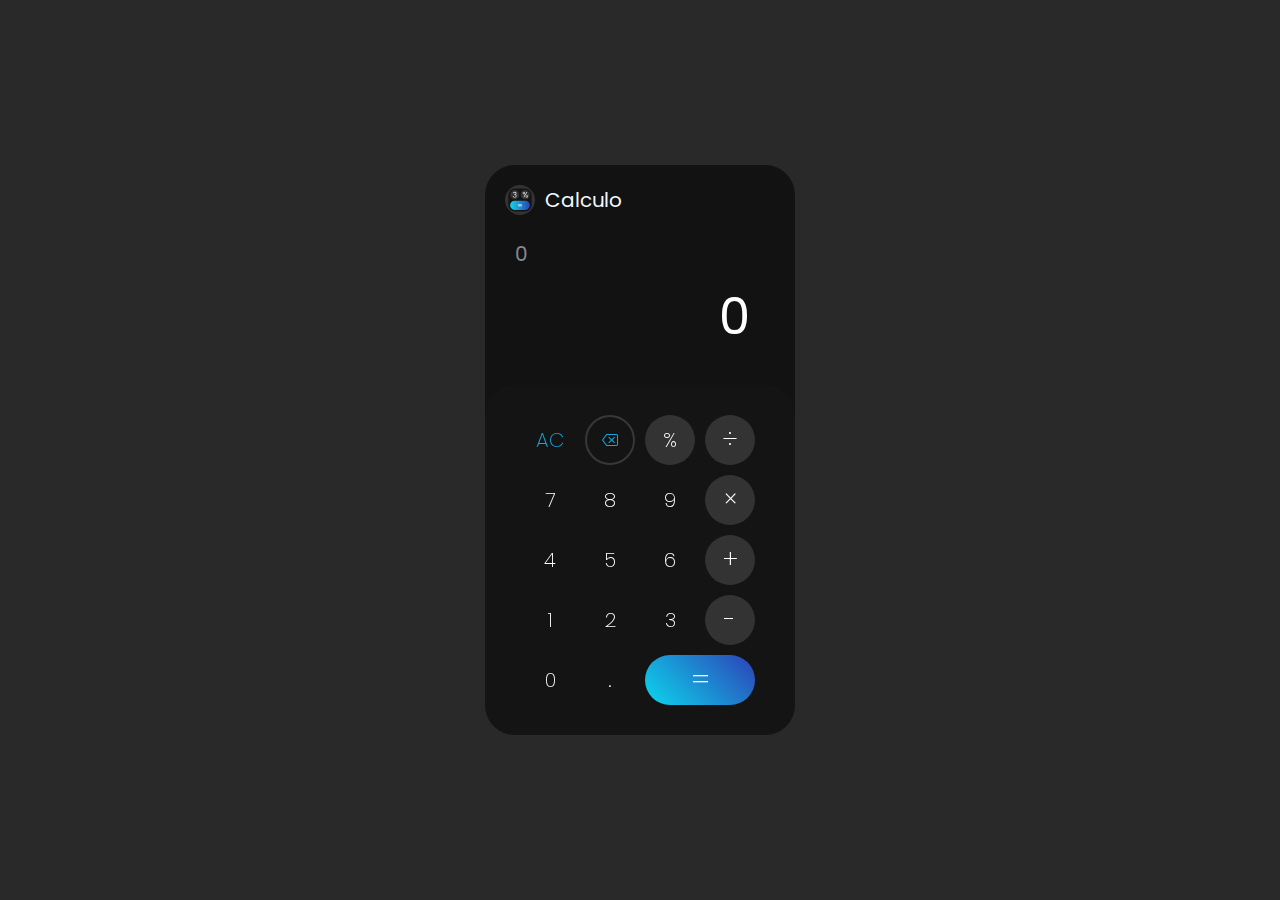
<file: calculator/calculo.html>
<!DOCTYPE html>
<html lang="en">
	<head>
		<meta charset="UTF-8" />
		<meta name="viewport" content="width=device-width, initial-scale=1.0" />
		<link rel="stylesheet" href="./static/sass/styles.css" />
		<link
			rel="stylesheet"
			href="https://fonts.googleapis.com/css2?family=Material+Symbols+Outlined:opsz,wght,FILL,GRAD@20..48,100..700,0..1,-50..200"
		/>
		<link
			rel="shortcut icon"
			href="./static/imgs/Calculo.svg"
			type="image/x-icon"
		/>
		<title>Calculo</title>
	</head>
	<body>
		<div class="container">
			<div class="logo">
				<img src="./static/imgs/Calculo.svg" alt="" />
				<span>Calculo</span>
			</div>
			<div class="res_container">
				<input id="pro_steps" type="text" value="0" readonly />
				<input type="number" id="pro_res" readonly value="0" />
			</div>
			<div class="btns">
				<button value="AC" class="ac_btn"><span>AC</span></button>
				<button value="BS" class="bs">
					<span class="material-symbols-outlined"> backspace </span>
				</button>
				<button class="btn_symb mod" value="%" sym=" % ">
					<span>%</span>
				</button>
				<button class="btn_symb" value="/" sym=" ÷ "><span>÷</span></button>
				<button value="7" sym="7"><span>7</span></button>
				<button value="8" sym="8"><span>8</span></button>
				<button value="9" sym="9"><span>9</span></button>
				<button class="btn_symb" value="*" sym=" × "><span>×</span></button>
				<button value="4" sym="4"><span>4</span></button>
				<button value="5" sym="5"><span>5</span></button>
				<button value="6" sym="6"><span>6</span></button>
				<button class="btn_symb" value="+" sym=" + "><span>+</span></button>
				<button value="1" sym="1"><span>1</span></button>
				<button value="2" sym="2"><span>2</span></button>
				<button value="3" sym="3"><span>3</span></button>
				<button class="btn_symb" value="-" sym=" - "><span>-</span></button>
				<button value="0" sym="0"><span>0</span></button>
				<button value="." sym="."><span>.</span></button>
				<button value="=" class="eq_btn"><span>=</span></button>
			</div>
		</div>

		<script src="./static/js/script.js"></script>
	</body>
</html>
</file>
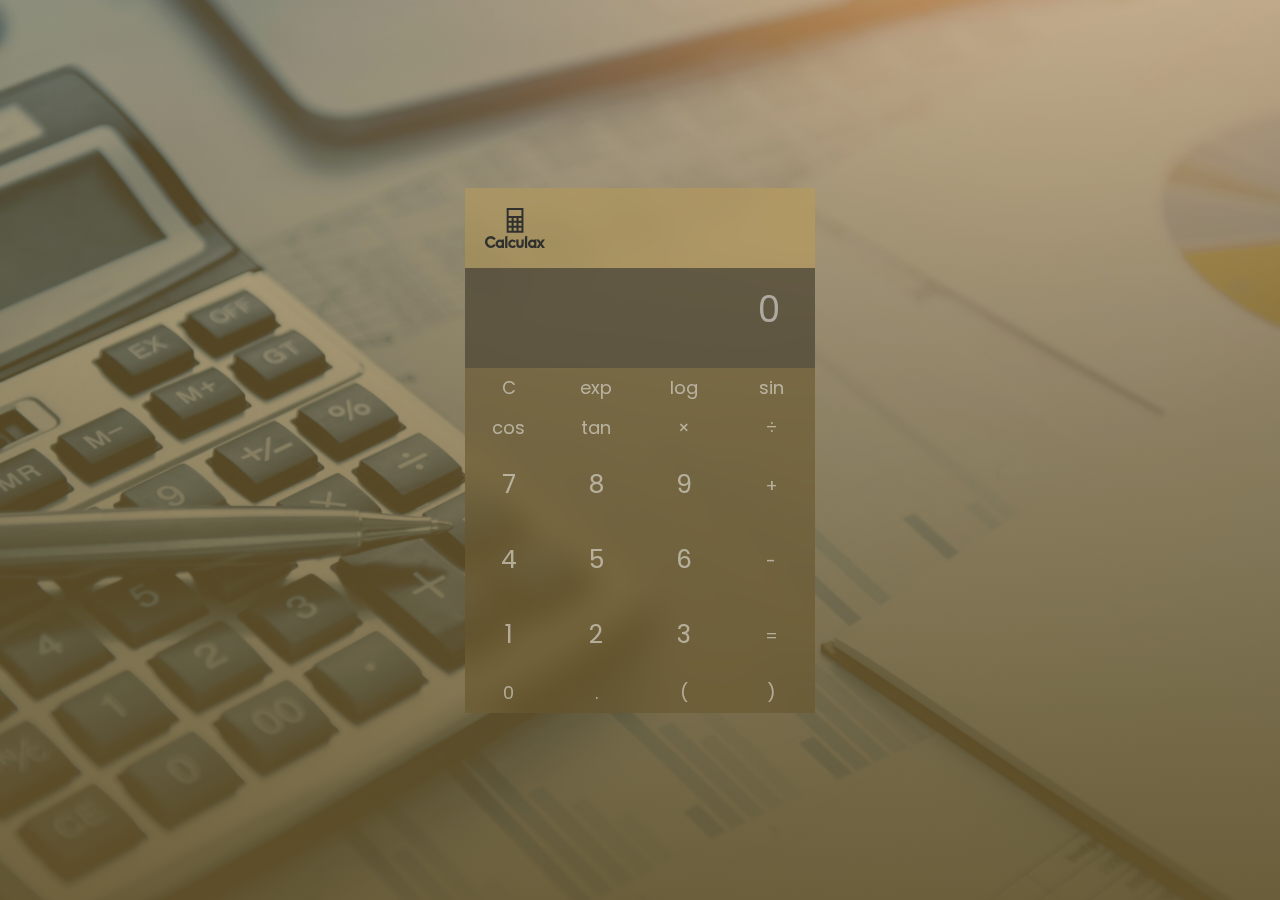
<file: calculax_simple_calculator/calculax_simple_calculator.html>
<!DOCTYPE html>
<html lang="en">

<head>
    <meta charset="UTF-8">
    <meta name="viewport" content="width=device-width, initial-scale=1.0">
    <link rel="stylesheet"
        href="https://fonts.googleapis.com/css2?family=Material+Symbols+Outlined:opsz,wght,FILL,GRAD@20..48,100..700,0..1,-50..200" />
    <link rel="stylesheet" href="./css/style.css">
    <link rel="shortcut icon" href="./imgs/fav-icon.svg" type="image/x-icon">
    <title>Calculax</title>
</head>

<body>
    <div class="container">
        <h1><img src="./imgs/main-logo.svg" width="60px" alt=""></h1>
        <div class="output-val">
            <p class="val">0</p>
        </div>
        <div class="buttons">
            <button class="clear" value="C">C</button>
            <button value="Math.exp(" display="exp(">exp</button>
            <button value="Math.log10(" display="log(">log</button>
            <button value="Math.sin((Math.PI/180)*" display="sin(">sin</button>
            <button value="Math.cos((Math.PI/180)*" display="cos(">cos</button>
            <button value="Math.tan((Math.PI/180)*" display="tan(">tan</button>
            <button value="*" display="&times;">&times;</button>
            <button value="/" display="&div;">&div;</button>
            <button class="r n" value="7" display="7">7</button>
            <button class="r n" value="8" display="8">8</button>
            <button class="r n" value="9" display="9">9</button>
            <button class="r" value="+" display="+">+</button>
            <button class="r n" value="4" display="4">4</button>
            <button class="r n" value="5" display="5">5</button>
            <button class="r n" value="6" display="6">6</button>
            <button class="r" class="r" value="-" display="-">-</button>
            <button class="r n" value="1" display="1">1</button>
            <button class="r n" value="2" display="2">2</button>
            <button class="r n" value="3" display="3">3</button>
            <button class="r" value="=" display="=">=</button>
            <button value="0" display="0">0</button>
            <button value="." display=".">.</button>
            <button value="(" display="(">(</button>
            <button value=")" display=")">)</button>

        </div>
    </div>
    <script type="text/javascript" src="./js/vanilla-tilt.js"></script>
    <script type="text/javascript">
        VanillaTilt.init(document.querySelector(".container"), {
            max: 15,
            speed: 400,
            glare: true,
            "max-glare": 0.2,
        });
    </script>
    <script src="./js/script.js"></script>
</body>

</html>
</file>
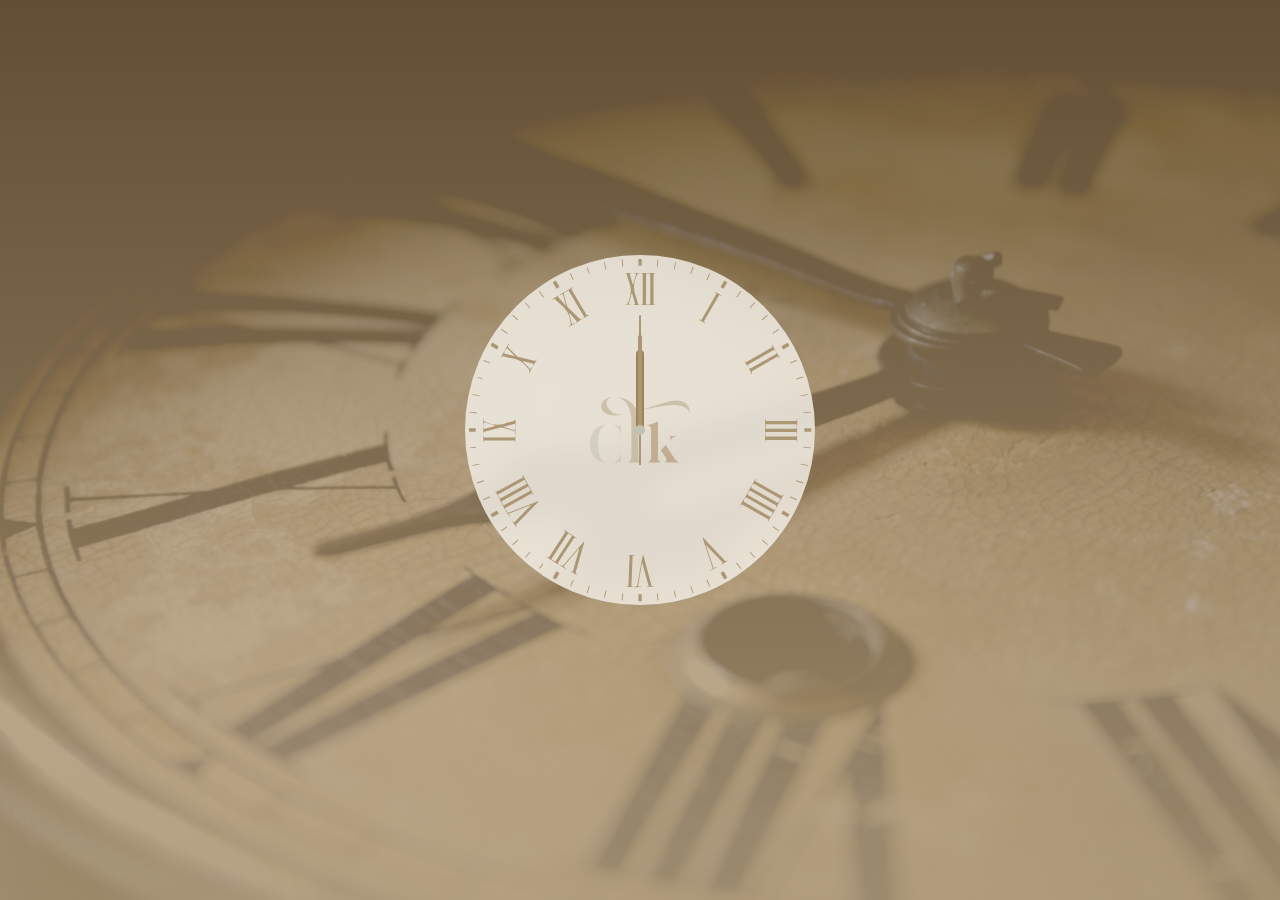
<file: clk_analog_clock/clk_analog_clock.html>
<!DOCTYPE html>
<html lang="en">

<head>
    <meta charset="UTF-8">
    <meta name="viewport" content="width=device-width, initial-scale=1.0">
    <link rel="stylesheet" href="./css/style.css">
    <link rel="shortcut icon" href="./imgs/fav-icon.svg" type="image/x-icon">
    <title>Clk</title>
</head>

<body>
    <div class="clock">
        <img src="./imgs/clock.svg" class="clk" alt="">
        <img src="./imgs/main-log.svg" class="m-log" alt="">
        <div class="hour">
            <div class="hr" id="hr"></div>
        </div>
        <div class="min">
            <div class="mn" id="mn"></div>
        </div>
        <div class="sec">
            <div class="sc" id="sc"></div>
        </div>
    </div>
    <div class="details">
        <p class="day"></p>
        <p class="time"></p>
    </div>

    <script src="./js/script.js"></script>
</body>

</html>
</file>
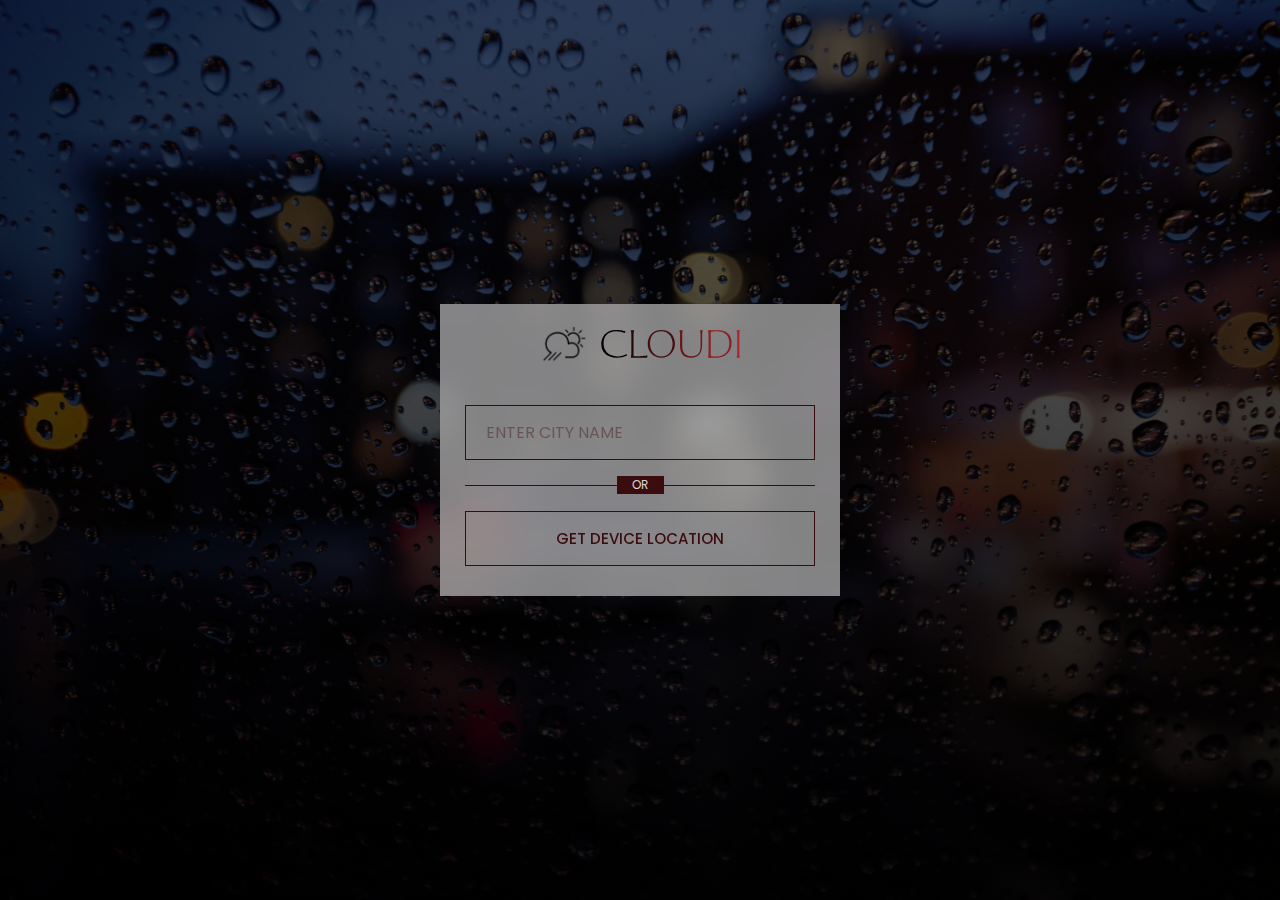
<file: cloudi_weather_review/cloudi_weather_review.html>
<!DOCTYPE html>
<html lang="en">

<head>
    <meta charset="UTF-8">
    <meta http-equiv="X-UA-Compatible" content="IE=edge">
    <meta name="viewport" content="width=device-width, initial-scale=1.0">
    <link href='https://unpkg.com/boxicons@2.1.4/css/boxicons.min.css' rel='stylesheet'>
    <link rel="stylesheet" href="./css/style.css">
    <link rel="stylesheet"
        href="https://fonts.googleapis.com/css2?family=Material+Symbols+Outlined:opsz,wght,FILL,GRAD@20..48,100..700,0..1,-50..200" />
    <link rel="shortcut icon" href="./imgs/fav-icon.svg" type="image/x-icon">
    <title>Cloudi</title>
</head>

<body>
    <div class="wrapper">
        <header><span class="bck material-symbols-outlined">arrow_back_ios</span><img src="./imgs/main-logo.svg"
                width="200px" alt=""></header>
        <section class="input-part">
            <p class="info-txt">Please enter a valid city name</p>
            <input type="text" placeholder="Enter city name" spellcheck="false" required>
            <div class="separator"></div>
            <button>Get Device Location</button>
        </section>
        <section class="weather-part">
            <p class="today"><span>Today</span>
                <span class="day-date"></span>
                <span class="day-time"></span>
            </p>
            <span class="material-symbols-outlined weather-icn">rainy</span>
            <div class="temp">
                <span class="numb">_</span>
                <span class="deg">°</span>C
            </div>
            <div class="weather">Brocken Clouds</div>
            <div class="location">
                <i class="bx bx-map"></i>
                <span>_ _</span>
            </div>
            <div class="bottom-details">
                <div class="column feels">
                    <span class="material-symbols-outlined icn">
                        device_thermostat
                    </span>
                    <div class="details">
                        <div class="temp">
                            <span class="numb-2">_</span>
                            <span class="deg">°</span>C
                        </div>
                        <p>Feels Like</p>
                    </div>
                </div>
                <div class="column humidity">
                    <span class="material-symbols-outlined icn">humidity_percentage</span>
                    <div class="details">
                        <span>_</span>
                        <p>Humidity</p>
                    </div>
                </div>
            </div>
        </section>
    </div>

    <script src="https://moment.github.io/luxon/global/luxon.min.js"></script>
    <script src="./js/script.js"></script>
</body>

</html>
</file>
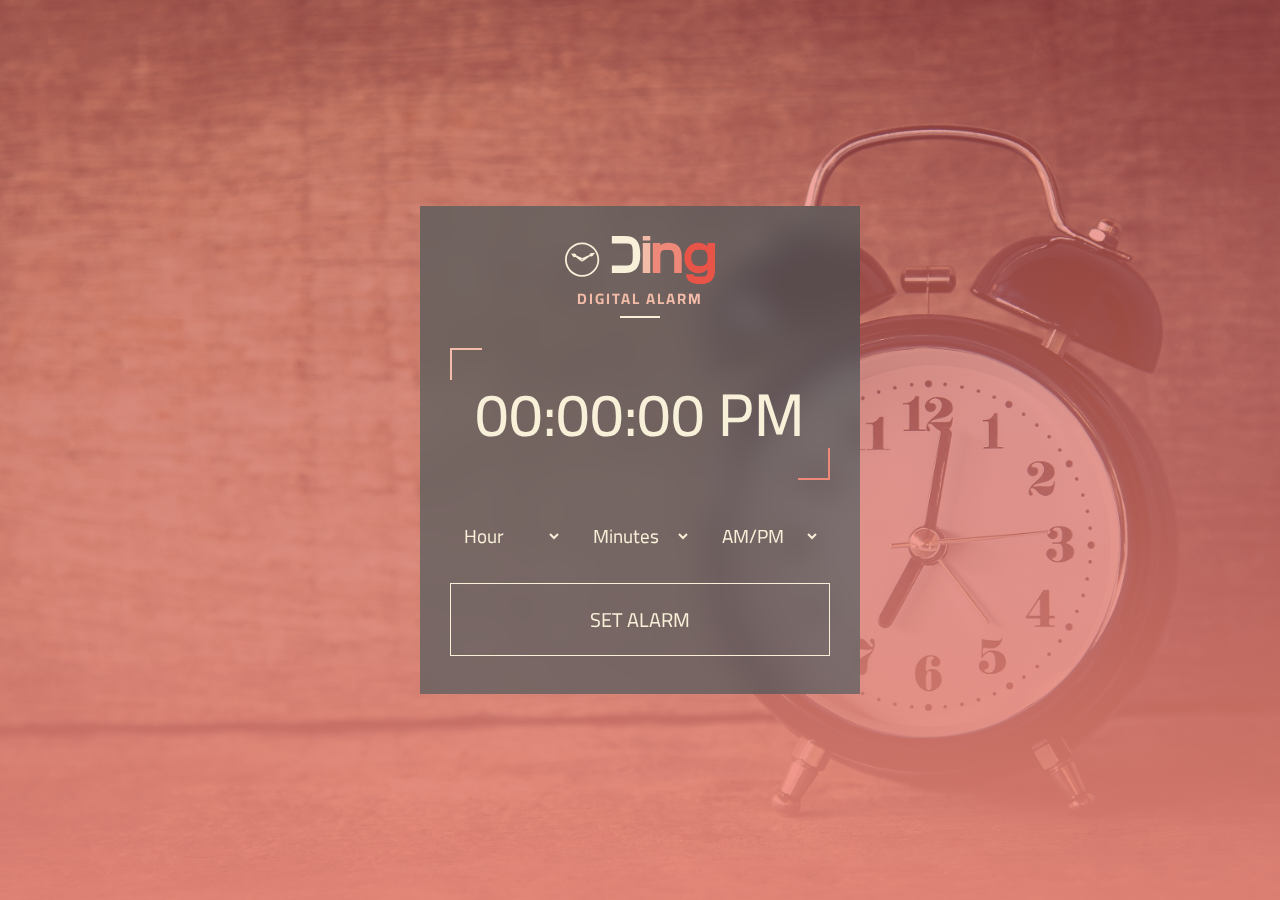
<file: ding_alarm_clock/ding_alarm_clock.html>
<!DOCTYPE html>
<html lang="en">

<head>
    <meta charset="UTF-8">
    <meta http-equiv="X-UA-Compatible" content="IE=edge">
    <meta name="viewport" content="width=device-width, initial-scale=1.0">
    <link rel="stylesheet" href="./css/style.css">
    <link rel="shortcut icon" href="./imgs/fav-icon.svg" type="image/x-icon">
    <link rel="stylesheet"
        href="https://fonts.googleapis.com/css2?family=Material+Symbols+Outlined:opsz,wght,FILL,GRAD@20..48,100..700,0..1,-50..200" />
    <title>Ding</title>
</head>

<body>
    <div class="wrapper">
        <h2>
            <img src="./imgs/main-logo.svg" alt="">
            <p>Digital Alarm</p>
        </h2>
        <h1>00:00:00 PM</h1>
        <div class="content">
            <div class="column">
                <select>
                    <option value="Hour" selected disabled>Hour</option>
                </select>
            </div>
            <div class="column">
                <select>
                    <option value="Minutes" selected disabled>Minutes</option>
                </select>
            </div>
            <div class="column">
                <select>
                    <option value="AM/PM" selected disabled>AM/PM</option>
                </select>
            </div>
        </div>
        <button>Set Alarm</button>
    </div>

    <div class="ring">
        <div class="ring-cont">
            <span class="material-symbols-outlined">alarm_on</span>
            <span>alarm is activated!</span>
            <span class="material-symbols-outlined">close</span>
        </div>
    </div>
    <script src="./js/script.js"></script>
</body>

</html>
</file>
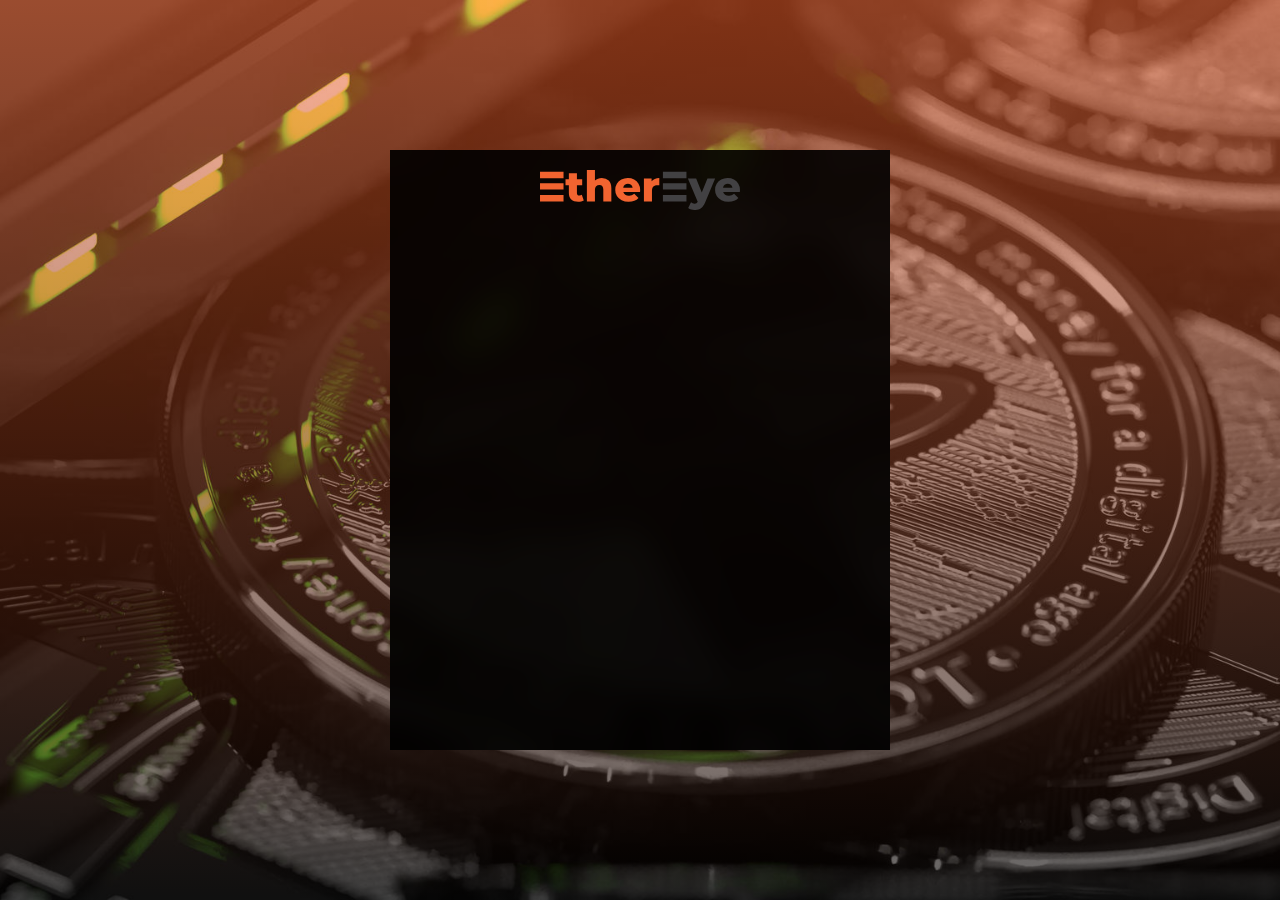
<file: ethereye_cryptocurrencies_price_tracker/ethereye.html>
<!DOCTYPE html>
<html lang="en">

<head>
    <meta charset="UTF-8">
    <meta name="viewport" content="width=device-width, initial-scale=1.0">
    <link rel="shortcut icon" href="./imgs/fave-icon.svg" type="image/x-icon">
    <link rel="stylesheet" href="./sass/style.css">
    <link rel="stylesheet"
        href="https://fonts.googleapis.com/css2?family=Material+Symbols+Outlined:opsz,wght,FILL,GRAD@20..48,100..700,0..1,-50..200" />
    <title>EtherEye</title>
</head>

<body>
    <div class="cont-container">
        <img class="main-logo" src="./imgs/main-logo.svg" alt="">

        <div class="container">
        </div>
    </div>
    <div class="cal-container">
        <span class="material-symbols-outlined cls-btn">
            close
        </span>
        <div class="calc-card">
            <div class="header">
            </div>
            <div class="card-body">
                <div class="curr-amount">
                    <span>BTC</span>
                    <input type="number" id="curr_amount" class="no-spin-buttons">
                </div>
                <div class="curr-price">
                    <span>USD</span>
                    <input type="number" id="curr_price" class="no-spin-buttons">
                </div>
            </div>
        </div>
    </div>
    <script src='./js/script.js'></script>
</body>

</html>
</file>
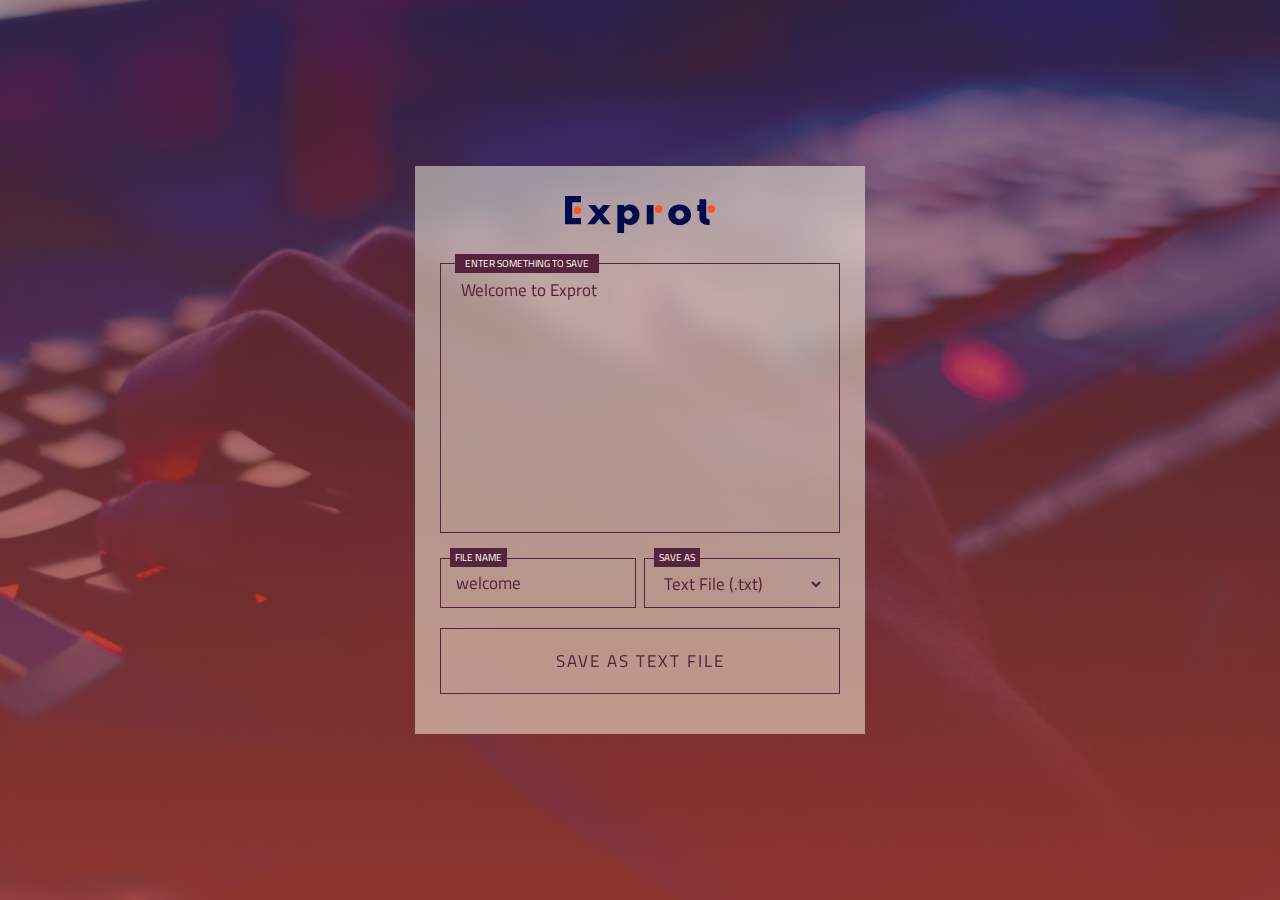
<file: exprot_save_text_as_file/exprot_save_text_as_file.html>
<!DOCTYPE html>
<html lang="en">

<head>
    <meta charset="UTF-8">
    <meta http-equiv="X-UA-Compatible" content="IE=edge">
    <meta name="viewport" content="width=device-width, initial-scale=1.0">
    <link rel="stylesheet" href="./css/style.css">
    <link rel="shortcut icon" href="./imgs/fav-icon.svg" type="image/x-icon">
    <title>Exprot</title>
</head>

<body>
    <div class="wrapper">
        <h1><img src="./imgs/main-logo.svg" style="width: 150px;" alt=""></h1>
        <label class="textarealabel">Enter something to save</label>
        <textarea required></textarea>
        <div class="file-options">
            <div class="option file-name">
                <label>File name</label>
                <input type="text">
            </div>
            <div class="option save-as">
                <label>Save as</label>
                <div class="select-menu">
                    <select>
                        <option value="text/plain">Text File (.txt)</option>
                        <option value="text/javascript">JS File (.js)</option>
                        <option value="text/html">HTML File (.html)</option>
                        <option value="application/msword">Doc File (.doc)</option>
                        <option value="application/vnd.ms-powerpoint">PPT File (.ppt)</option>
                    </select>
                </div>
            </div>
        </div>
        <button class="save-btn">Save As Text File</button>
    </div>

    <script src="./js/script.js"></script>
</body>

</html>
</file>
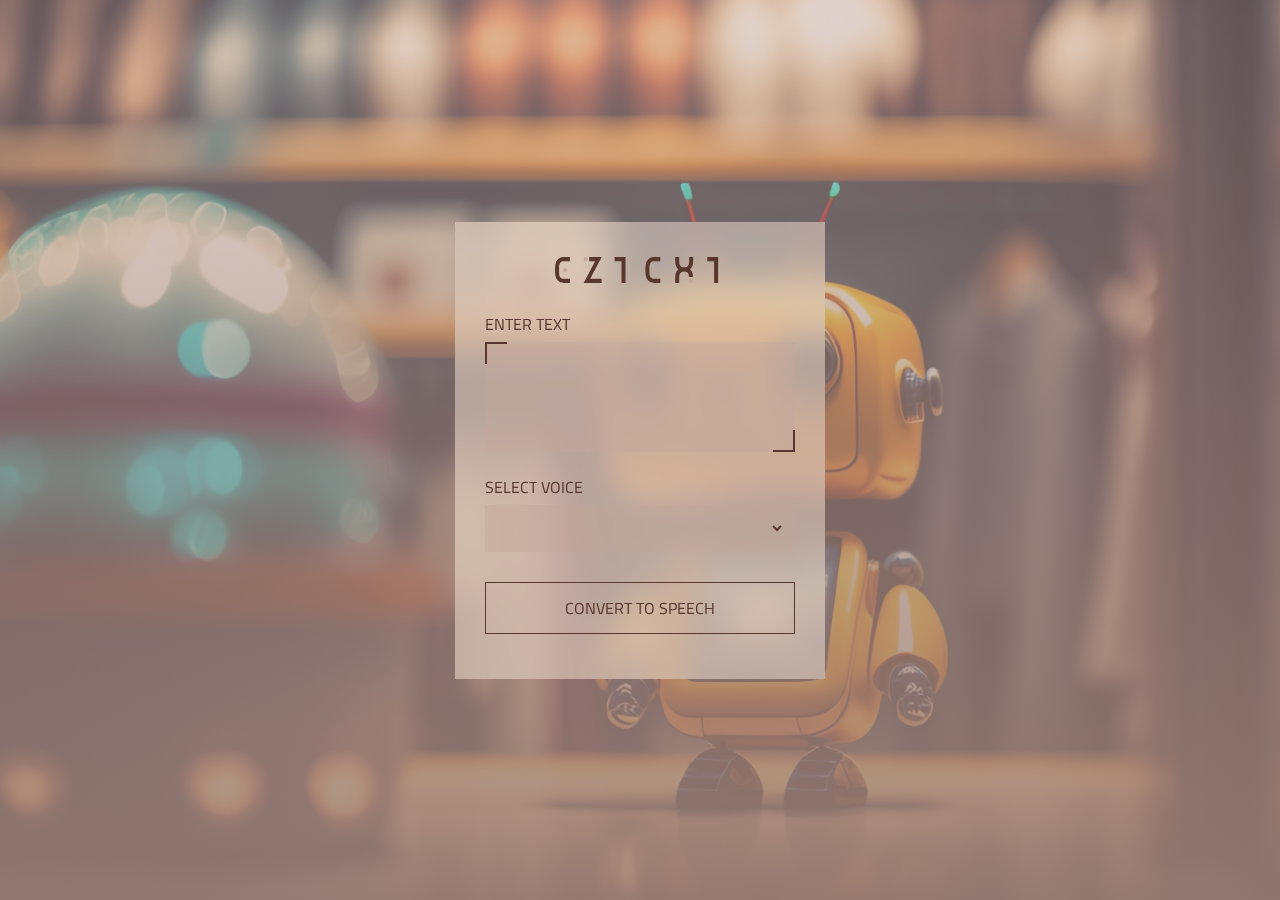
<file: eztext_text_to_speech/eztext_text_to_speech.html>
<!DOCTYPE html>
<html lang="en">

<head>
    <meta charset="UTF-8">
    <meta http-equiv="X-UA-Compatible" content="IE=edge">
    <meta name="viewport" content="width=device-width, initial-scale=1.0">
    <link rel="stylesheet" href="./css/style.css">
    <link rel="shortcut icon" href="./imgs/fav-icon.svg" type="image/x-icon">
    <title>Eztext</title>
</head>

<body>
    <div class="wrapper">
        <header><img src="./imgs/main-logo.svg" style="width:170px;" alt=""></header>
        <form action="#">
            <div class="row field">
                <label>Enter Text</label>
                <textarea required></textarea>
            </div>
            <div class="row">
                <label>Select Voice</label>
                <div class="outers">
                    <select>

                    </select>
                </div>
            </div>
            <button>Convert To Speech</button>
        </form>
    </div>


    <script src="./js/script.js"></script>
</body>

</html>
</file>
<file: calculator/static/sass/styles.css>
@import url("https://fonts.googleapis.com/css2?family=Poppins:ital,wght@0,100;0,200;0,300;0,400;0,500;0,600;0,700;0,800;0,900;1,100;1,200;1,300;1,400;1,500;1,600;1,700;1,800;1,900&display=swap");
* {
  padding: 0;
  margin: 0;
  box-sizing: border-box;
  font-family: "Poppins", sans-serif;
}

body {
  display: flex;
  justify-content: center;
  align-items: center;
  height: 100vh;
  width: 100%;
  background: #292929;
  color: aliceblue;
}
body .container {
  position: relative;
  background: #121212;
  width: 310px;
  border-radius: 30px;
  -webkit-backdrop-filter: blur(15px);
          backdrop-filter: blur(15px);
  display: flex;
  flex-direction: column;
  gap: 20px;
}
body .container .logo {
  position: absolute;
  display: flex;
  align-items: center;
  gap: 10px;
  left: 20px;
  top: 20px;
  border-radius: 20px;
  padding-right: 40px;
  cursor: context-menu;
}
body .container .logo img {
  width: 30px;
}
body .container .logo span {
  font-size: 20px;
}
body .container .btns,
body .container .res_container {
  display: flex;
  flex-direction: column;
}
body .container .res_container {
  height: 200px;
  align-items: flex-end;
  justify-content: flex-end;
  gap: 10px;
  padding: 30px;
  padding-bottom: 10px;
}
body .container .res_container input {
  background: none;
  border: none;
  outline: none;
  color: rgba(255, 255, 255, 0.5);
  width: 100%;
  font-size: 20px;
}
body .container .res_container input#pro_res {
  color: #fff;
  text-align: end;
  font-size: 50px;
}
body .container .btns {
  flex-direction: row;
  flex-wrap: wrap;
  gap: 10px;
  justify-content: center;
  align-items: center;
  padding: 30px 20px;
  border-radius: 30px;
  background: rgba(41, 41, 41, 0.1);
}
body .container .btns button {
  width: 50px;
  height: 50px;
  border-radius: 30px;
  cursor: pointer;
  background: none;
  color: #fff;
  border: none;
  outline: none;
  display: flex;
  justify-content: center;
  align-items: center;
  font-size: 20px;
  font-weight: 200;
  transition: 0.5s ease-in-out all;
}
body .container .btns button.btn_symb {
  color: #fff;
  background: #333333;
  font-size: 25px;
}
body .container .btns button.btn_symb.mod {
  font-size: 20px;
}
body .container .btns button.btn_symb:hover {
  background: #383838;
  color: #17a4d9;
}
body .container .btns button.ac_btn {
  color: #17a4d9;
}
body .container .btns button.ac_btn:hover {
  background: #17a4d9;
  color: #fff;
}
body .container .btns button.eq_btn {
  width: 110px;
  color: #fff;
  transition: 0.5s ease-in-out all;
  background: linear-gradient(45deg, #0cd7ee, #2c41b6);
  font-size: 30px;
}
body .container .btns button.bs {
  border: #383838 2px solid;
  color: #17a4d9;
}
body .container .btns button.bs .material-symbols-outlined {
  transition: 0.5s ease-in-out all;
  font-variation-settings: "FILL" 0, "wght" 200, "GRAD" 0, "opsz" 24;
}
body .container .btns button.bs:hover .material-symbols-outlined {
  font-variation-settings: "FILL" 1, "wght" 200, "GRAD" 0, "opsz" 24;
}
body .container .btns button:not(.ac_btn, .eq_btn, .bs, .btn_symb):hover {
  background: #383838;
  color: #0cd7ee;
}/*# sourceMappingURL=styles.css.map */
</file>
<file: calculax_simple_calculator/css/style.css>
@import url('https://fonts.googleapis.com/css2?family=Cairo:wght@200;300;400;500;600;700;800;900;1000&family=Chivo+Mono:ital,wght@0,100;0,200;0,300;0,400;0,500;1,100;1,200;1,300;1,400;1,500&family=Great+Vibes&family=Italiana&family=PT+Sans:ital,wght@0,400;0,700;1,400;1,700&family=Poppins:ital,wght@0,100;0,200;0,300;0,400;0,500;0,600;0,700;0,800;0,900;1,100;1,200;1,300;1,400;1,500;1,600;1,700;1,800;1,900&family=Roboto:ital,wght@0,100;0,300;0,400;0,500;0,700;0,900;1,100;1,300;1,400;1,500;1,700;1,900&family=Sofia+Sans+Semi+Condensed:ital,wght@0,100;0,200;0,300;0,400;0,500;0,600;0,700;0,800;0,900;1,100;1,200;1,300;1,400;1,500;1,600;1,700;1,800;1,900&family=Sorts+Mill+Goudy:ital@0;1&family=Source+Code+Pro:ital,wght@0,200;0,300;0,400;0,500;0,600;0,700;0,800;0,900;1,200;1,300;1,400;1,500;1,600;1,700;1,800;1,900&display=swap');

* {
    padding: 0;
    margin: 0;
    box-sizing: border-box;
    font-family: 'Poppins', sans-serif;
}

body {
    display: flex;
    justify-content: center;
    align-items: center;
    height: 100vh;
    background: linear-gradient(rgba(130, 105, 43, 0.5), rgba(103, 86, 44, 0.9)), url('../imgs/calculator-on-table-free-photo.jpg') no-repeat;
    background-size: cover;
    background-position: center;
}

.container {
    width: 350px;
    background: rgba(241, 181, 40, 0.2);
    backdrop-filter: blur(15px);
    color: #30302e;
}

.output-val {
    width: 350px;
    height: 100px;
    background: rgba(48, 48, 46, 0.6);
    padding: 15px;
}

.val {
    height: 100%;
    width: 100%;
    font-size: 35px;
    display: flex;
    justify-content: flex-end;
    flex-wrap: wrap;
    overflow: auto;
    padding: 0 20px;
    text-align: end;
    color: rgba(252, 252, 252, 0.5);
}

.buttons {
    display: flex;
    flex-wrap: wrap;
}

.buttons button {
    width: calc(100% / 4);
    height: 40px;
    border: none;
    outline: none;
    background: none;
    cursor: pointer;
    transition: 0.5s ease-in-out all;
    background: rgba(75, 67, 45, 0.5);
    color: rgba(252, 252, 252, 0.5);
    font-size: 18px;
}

.buttons button.r {
    height: 75px;
}

.buttons button.r.n {
    font-size: 25px;
}

.buttons button:hover {
    background: #30302e;
    color: #fcfcfc;
}

h1 {
    padding: 20px;
    display: flex;
    justify-content: flex-start;
    align-items: center;
}
</file>
<file: clk_analog_clock/css/style.css>
@import url('https://fonts.googleapis.com/css2?family=Cairo:wght@200;300;400;500;600;700;800;900;1000&family=Chivo+Mono:ital,wght@0,100;0,200;0,300;0,400;0,500;1,100;1,200;1,300;1,400;1,500&family=Great+Vibes&family=Italiana&family=PT+Sans:ital,wght@0,400;0,700;1,400;1,700&family=Poppins:ital,wght@0,100;0,200;0,300;0,400;0,500;0,600;0,700;0,800;0,900;1,100;1,200;1,300;1,400;1,500;1,600;1,700;1,800;1,900&family=Roboto:ital,wght@0,100;0,300;0,400;0,500;0,700;0,900;1,100;1,300;1,400;1,500;1,700;1,900&family=Sofia+Sans+Semi+Condensed:ital,wght@0,100;0,200;0,300;0,400;0,500;0,600;0,700;0,800;0,900;1,100;1,200;1,300;1,400;1,500;1,600;1,700;1,800;1,900&family=Sorts+Mill+Goudy:ital@0;1&family=Source+Code+Pro:ital,wght@0,200;0,300;0,400;0,500;0,600;0,700;0,800;0,900;1,200;1,300;1,400;1,500;1,600;1,700;1,800;1,900&display=swap');

* {
    margin: 0;
    padding: 0;
    box-sizing: border-box;
}

body {
    height: 100vh;
    background: linear-gradient(rgb(162, 131, 87, 0.6), rgba(172, 151, 117, 0.9)), url('../imgs/9CihjH.jpg') no-repeat;
    background-position: center;
    background-size: cover;
    display: flex;
    justify-content: center;
    align-items: center;
    flex-direction: column;
}

.clock {
    position: relative;
    width: 350px;
    height: 350px;
    display: flex;
    justify-content: center;
    align-items: center;
    border-radius: 50%;
    background: rgba(246, 243, 235, 0.8);
    backdrop-filter: blur(15px);
}

.clock img.clk {
    position: absolute;
    top: 50%;
    left: 50%;
    transform: translate(-50%, -50%);
    width: 98%;
    height: 98%;
}

.m-log {
    position: absolute;
    width: 100px;
    opacity: 0.5;
}

.clock::before {
    content: '';
    position: absolute;
    width: 10px;
    height: 10px;
    border-radius: 50%;
    background: #c1c1b1;
    z-index: 5555555555555555555;
}

.clock .hour,
.clock .min,
.clock .sec {
    position: absolute;
}

.clock .hour,
.hr {
    width: 160px;
    height: 160px;
}

.clock .min,
.mn {
    width: 190px;
    height: 190px;
}

.clock .sec,
.sc {
    width: 230px;
    height: 230px;
}

.hr,
.mn,
.sc {
    display: flex;
    justify-content: center;
    position: absolute;
    border-radius: 50%;
}

.hr::before {
    content: '';
    position: absolute;
    width: 8px;
    height: 80px;
    background: #a28357;
    z-index: 10;
    border-radius: 6px 6px 0 0;
}

.mn::before {
    content: '';
    position: absolute;
    width: 4px;
    height: 90px;
    background: #ac9775;
    z-index: 11;
    border-radius: 6px 6px 0 0;
}

.sc::before {
    content: '';
    position: absolute;
    width: 2px;
    height: 150px;
    background: #ac9775;
    z-index: 12;
    border-radius: 6px 6px 0 0;
}

.details {
    text-align: center;
    padding: 20px;
    font-family: 'Great Vibes', cursive;
    font-size: 50px;
    color: #f6f3eb;
}

.details p:first-child {
    font-size: 30px;
}

.details p i {
    font-size: 25px;
    font-style: normal;
}
</file>
<file: cloudi_weather_review/css/style.css>
@import url('https://fonts.googleapis.com/css2?family=Cairo:wght@200;300;400;500;600;700;800;900;1000&family=Chivo+Mono:ital,wght@0,100;0,200;0,300;0,400;0,500;1,100;1,200;1,300;1,400;1,500&family=PT+Sans:ital,wght@0,400;0,700;1,400;1,700&family=Poppins:ital,wght@0,100;0,200;0,300;0,400;0,500;0,600;0,700;0,800;0,900;1,100;1,200;1,300;1,400;1,500;1,600;1,700;1,800;1,900&family=Roboto:ital,wght@0,100;0,300;0,400;0,500;0,700;0,900;1,100;1,300;1,400;1,500;1,700;1,900&family=Sofia+Sans+Semi+Condensed:ital,wght@0,100;0,200;0,300;0,400;0,500;0,600;0,700;0,800;0,900;1,100;1,200;1,300;1,400;1,500;1,600;1,700;1,800;1,900&family=Source+Code+Pro:ital,wght@0,200;0,300;0,400;0,500;0,600;0,700;0,800;0,900;1,200;1,300;1,400;1,500;1,600;1,700;1,800;1,900&display=swap');

* {
    margin: 0;
    padding: 0;
    box-sizing: border-box;
    font-family: 'Poppins', sans-serif;
}

body {
    display: flex;
    justify-content: center;
    align-items: center;
    min-height: 100vh;
    background: linear-gradient(rgba(0, 0, 0, 0.6), rgba(0, 0, 0, 0.9)), url('../imgs/1920x1080_glass_drops_glare_wet.jpg') no-repeat;
    background-position: center;
    background-size: cover;
}

.wrapper {
    background: rgba(215, 215, 215, 0.6);
    width: 400px;
    backdrop-filter: blur(15px);
}

.wrapper header {
    color: #000;
    font-size: 21px;
    font-weight: 500;
    padding: 16px 15px;
    display: flex;
    align-items: center;
    position: relative;
    justify-content: center;
}

header span.bck {
    cursor: pointer;
    position: absolute;
    top: 0;
    left: 0;
    font-size: 25px;
    padding: 10px;
    display: none;
}

.wrapper.active header span {
    display: flex;
    color: #3a0c0d;
    transition: 0.5s ease-in-out all;
}

.wrapper.active header span:hover {
    color: #d7d7d7;
    background: rgba(58, 12, 13, 0.6);
}

.wrapper .input-part {
    margin: 20px 25px 30px;
}

.wrapper.active .input-part {
    display: none;
}

.input-part .info-txt {
    display: none;
    font-size: 17px;
    text-align: center;
    padding: 12px 10px;
    margin-bottom: 15px;
}

.info-txt.error {
    display: block;
    color: #721c24;
    background: #f8d7da;
    border: 1px solid #f5c6cb;
}

.info-txt.pending {
    display: block;
    color: #0c5460;
    background: #d1ecf1;
    border: 1px solid #bee5eb;
}

.input-part :where(input, button) {
    width: 100%;
    height: 55px;
    border: none;
    outline: none;
    font-size: 16px;
}

.input-part input {
    border: 1px solid #3a0c0d;
    background: none;
    color: #3a0c0d;
    padding-left: 20px;
    text-transform: uppercase;
}

.input-part input::placeholder {
    color: rgba(58, 12, 13, 0.4);
}

.input-part .separator {
    height: 1px;
    width: 100%;
    background: #3a0c0d;
    margin: 25px 0;
    display: flex;
    justify-content: center;
    align-items: center;
}

.separator::before {
    content: 'OR';
    padding: 0 15px;
    background: #3a0c0d;
    font-size: 12px;
    color: #d7d7d7;
}

.input-part button {
    color: #3a0c0d;
    overflow: hidden;
    cursor: pointer;
    position: relative;
    transition: 0.5s ease-in-out all;
    background: none;
    border: solid 1px #3a0c0d;
    text-transform: uppercase;
    font-size: 15px;
    font-weight: 500;
}

.input-part button::before {
    position: absolute;
    content: '';
    width: 100%;
    height: 100%;
    background: #3a0c0d;
    left: -100%;
    top: 0;
    z-index: -1;
    transition: 0.5s ease-in-out all;
}

.input-part button:hover:before {
    left: 0;
}

.input-part button:hover {
    color: #d7d7d7;
    border: 1px transparent solid;
}

.wrapper .weather-part {
    margin: 5px 0 0;
    display: none;
    align-items: center;
    justify-content: center;
    flex-direction: column;
}

.wrapper.active .weather-part {
    display: flex;
    color: #1f0506;
}

.weather-part .today {
    display: flex;
    justify-content: center;
    align-items: center;
    flex-direction: column;
    text-transform: uppercase;
    margin-bottom: 10px;
}

.weather-part .today span:first-child {
    font-size: 25px;
    margin-bottom: -5px;
}

.weather-part span.weather-icn {
    font-size: 150px;
    color: #1f0506;
    font-weight: 300;
}

.weather-part .temp {
    display: flex;
    font-size: 50px;
    font-weight: 500;
}

.weather-part .temp .numb {
    font-weight: 600;
}

.weather-part .temp .deg {
    font-size: 40px;
    margin: 10px 5px 0 0;
    display: block;
}

.weather-part .location {
    display: flex;
    align-items: center;
    font-size: 21px;
    margin-bottom: 30px;
}

.location i {
    font-size: 22px;
    margin-right: 5px;
}

.weather-part .bottom-details {
    width: 100%;
    display: flex;
    align-items: center;
    justify-content: space-between;
    background: rgba(58, 12, 13, 0.5);
    position: relative;
}

.weather-part .bottom-details::before {
    position: absolute;
    content: '';
    width: 2px;
    height: 30%;
    background: #d7d7d7;
    left: 50%;
    transform: translateX(-50%);
}

.bottom-details .column {
    width: 100%;
    display: flex;
    align-items: center;
    justify-content: center;
    padding: 15px 0;
    background: rgba(58, 12, 13, 0.5);
    color: #d7d7d7;
}

.column span.icn {
    color: #d7d7d7;
    font-size: 40px;
}


.details .temp,
.humidity .details span {
    font-size: 18px;
    font-weight: 500;
    margin-top: -3px;
}

.details .temp .deg {
    margin: 0px;
    font-size: 17px;
    pad: 0 2px 0 1px;
}

.details p {
    font-size: 14px;
    margin-top: -6px;
}
</file>
<file: ding_alarm_clock/css/style.css>
@import url('https://fonts.googleapis.com/css2?family=Cairo:wght@200;300;400;500;600;700;800;900;1000&family=Chivo+Mono:ital,wght@0,100;0,200;0,300;0,400;0,500;1,100;1,200;1,300;1,400;1,500&family=PT+Sans:ital,wght@0,400;0,700;1,400;1,700&family=Poppins:ital,wght@0,100;0,200;0,300;0,400;0,500;0,600;0,700;0,800;0,900;1,100;1,200;1,300;1,400;1,500;1,600;1,700;1,800;1,900&family=Roboto:ital,wght@0,100;0,300;0,400;0,500;0,700;0,900;1,100;1,300;1,400;1,500;1,700;1,900&family=Sofia+Sans+Semi+Condensed:ital,wght@0,100;0,200;0,300;0,400;0,500;0,600;0,700;0,800;0,900;1,100;1,200;1,300;1,400;1,500;1,600;1,700;1,800;1,900&family=Source+Code+Pro:ital,wght@0,200;0,300;0,400;0,500;0,600;0,700;0,800;0,900;1,200;1,300;1,400;1,500;1,600;1,700;1,800;1,900&display=swap');

* {
    padding: 0;
    margin: 0;
    font-family: 'Cairo', sans-serif;
    box-sizing: border-box;
}

body,
.wrapper,
.content {
    display: flex;
    justify-content: center;
    align-items: center;
}

body {
    min-height: 100vh;
    background: linear-gradient(rgba(233, 84, 73, 0.5), rgba(238, 136, 121, 0.9)), url('../imgs/pexels-aphiwat-chuangchoem-359989.jpg') no-repeat;
    background-position: center;
    background-size: cover;
    position: relative;
}

.wrapper {
    width: 440px;
    background: rgba(25, 75, 83, 0.5);
    flex-direction: column;
    padding: 30px 30px 38px;
    backdrop-filter: blur(15px);
}

h2 {
    position: relative;
    text-transform: uppercase;
    font-size: 15px;
    text-align: center;
    padding-bottom: 5px;
}

h2::before {
    position: absolute;
    content: '';
    width: 40px;
    height: 2px;
    background: #f8f0d9;
    left: 50%;
    transform: translateX(-50%);
    bottom: 0;
}

h2 p {
    letter-spacing: 2px;
    color: #f3bca9;
}

h2 img {
    width: 150px;
    display: block;
}


.wrapper h1 {
    font-size: 60px;
    font-weight: 500;
    margin: 30px 0;
    color: #f8f0d9;
    position: relative;
    padding: 10px;
    width: 100%;
    text-align: center;
}

.wrapper h1::before {
    content: '';
    position: absolute;
    top: 0;
    left: 0;
    width: 30px;
    height: 30px;
    border-top: solid 2px #f3bca9;
    border-left: solid 2px #f3bca9;
}

.wrapper h1::after {
    content: '';
    position: absolute;
    bottom: 0;
    right: 0;
    width: 30px;
    height: 30px;
    border-bottom: solid 2px #ee8879;
    border-right: solid 2px #ee8879;
}

.wrapper h1 span {
    font-size: 20px;
    font-weight: 600;
}

.wrapper .content {
    width: 100%;
    justify-content: space-between;
}

.wrapper .content.disable {
    opacity: 0.6;
    pointer-events: none;
}

.content .column {
    width: calc(100% / 3 - 5px);
    padding: 0 10px;
    transition: 0.5s ease-in-out all;
}

.content .column:hover {
    background: #ee8879;
}

.column select {
    outline: none;
    border: none;
    height: 53px;
    font-size: 19px;
    width: 100%;
    color: #f8f0d9;
    background: none;
    cursor: pointer;
}

.column select option {
    color: #194b53;
}

.wrapper button {
    width: 100%;
    outline: none;
    border: none;
    position: relative;
    overflow: hidden;
    margin-top: 20px;
    font-size: 20px;
    padding: 17px 0;
    cursor: pointer;
    color: #f8f0d9;
    text-transform: uppercase;
    background: none;
    transition: 0.5s ease-in-out all;
    border: #f8f0d9 solid 1px;
}

.wrapper button:hover {
    border: #ee8879 solid 1px;
}

.wrapper button::before {
    z-index: -1;
    width: 100%;
    height: 100%;
    background: #ee8879;
    position: absolute;
    content: '';
    left: -100%;
    top: 0;
    transition: 0.5s ease-in-out all;
}

.wrapper button:hover:before {
    left: 0;
}

.ring {
    position: absolute;
    top: 0;
    left: 0;
    width: 100%;
    height: 100%;
    display: none;
    justify-content: center;
    align-items: center;
    background: linear-gradient(rgba(233, 84, 73, 0.2), rgba(238, 136, 121, 0.2));
    backdrop-filter: blur(15px);
}

.ring.active {
    display: flex;
}

.ring .ring-cont {
    width: 440px;
    display: flex;
    position: relative;
    justify-content: center;
    align-items: center;
    background: rgba(25, 75, 83, 0.5);
    padding: 40px;
    flex-direction: column;
}

.ring .ring-cont span:first-child {
    font-size: 150px;
    color: #ee8879;
}

.ring .ring-cont span:last-child {
    position: absolute;
    top: 0;
    right: 0;
    padding: 10px;
    font-size: 25px;
    color: #ee8879;
    cursor: pointer;
    transition: 0.5s ease-in-out all;
}

.ring .ring-cont span:last-child:hover {
    color: #f8f0d9;
    background: #ee8879;
}

.ring .ring-cont span:nth-child(2) {
    color: #ee8879;
    font-size: 25px;
    text-transform: uppercase;
    letter-spacing: 5px;
}
</file>
<file: ethereye_cryptocurrencies_price_tracker/sass/style.css>
@import url("https://fonts.googleapis.com/css2?family=Poppins:ital,wght@0,100;0,200;0,300;0,400;0,500;0,600;0,700;0,800;0,900;1,100;1,200;1,300;1,400;1,500;1,600;1,700;1,800;1,900&display=swap");
input[type=number].no-spin-buttons::-webkit-inner-spin-button,
input[type=number].no-spin-buttons::-webkit-outer-spin-button {
  -webkit-appearance: none;
  margin: 0;
}

.cal-container {
  position: absolute;
  background: rgba(0, 0, 0, 0.9);
  -webkit-backdrop-filter: blur(15px);
  backdrop-filter: blur(15px);
  width: 0px;
  height: 0px;
  overflow: hidden;
  color: #fff;
  display: flex;
  flex-direction: row;
  justify-content: center;
  align-items: center;
  transition: 0.1s ease-in-out all;
}
.cal-container.active {
  width: 500px;
  height: 600px;
}
.cal-container .cls-btn {
  position: absolute;
  padding: 10px;
  right: 0;
  top: 0;
  cursor: pointer;
  color: #fff;
  transition: 0.5s ease-in-out all;
}
.cal-container .cls-btn:hover {
  background: #ff632a;
  color: #fff;
}
.cal-container .calc-card {
  background: rgba(65, 64, 66, 0.2);
  padding: 20px;
  display: flex;
  flex-direction: column;
  justify-content: center;
  align-items: center;
  gap: 20px;
}
.cal-container .calc-card .header {
  display: flex;
  flex-direction: row;
  justify-content: center;
  align-items: center;
  gap: 10px;
}
.cal-container .calc-card .header img {
  width: 60px;
  height: 60px;
}
.cal-container .calc-card .header p span:nth-child(1) {
  font-size: 30px;
}
.cal-container .calc-card .header p span:nth-child(2) {
  opacity: 0.5;
}
.cal-container .calc-card .card-body {
  width: 100%;
  display: flex;
  flex-direction: column;
  justify-content: center;
  align-items: center;
  gap: 30px;
}
.cal-container .calc-card .card-body .curr-price,
.cal-container .calc-card .card-body .curr-amount {
  position: relative;
}
.cal-container .calc-card .card-body .curr-price span,
.cal-container .calc-card .card-body .curr-amount span {
  position: absolute;
  background: #ff632a;
  font-size: 12px;
  left: 10px;
  top: 5px;
  padding: 5px;
}
.cal-container .calc-card .card-body .curr-price input,
.cal-container .calc-card .card-body .curr-amount input {
  height: 40px;
  padding: 0 20px;
  font-size: 30px;
  width: 400px;
  outline: none;
  background: none;
  border: none;
  color: #fff;
  padding-left: 70px;
  caret-color: #ff632a;
}

* {
  padding: 0;
  margin: 0;
  box-sizing: border-box;
  font-family: "Poppins", sans-serif;
}

body {
  min-height: 100vh;
  width: 100%;
  background: linear-gradient(rgba(255, 99, 42, 0.5), rgba(0, 0, 0, 0.6)), url("../imgs/black-tether-cryptocurrency-di8od2gwxqb07w4d.jpg") no-repeat;
  background-size: cover;
  background-position: center;
  display: flex;
  flex-direction: row;
  justify-content: center;
  align-items: center;
}
body .cont-container {
  display: flex;
  flex-direction: column;
  justify-content: center;
  align-items: center;
  background: rgba(0, 0, 0, 0.9);
  -webkit-backdrop-filter: blur(15px);
  backdrop-filter: blur(15px);
  padding: 20px 0;
  height: 600px;
  gap: 20px;
}
body .cont-container img.main-logo {
  width: 200px;
}
body .container {
  position: relative;
  display: flex;
  flex-direction: row;
  justify-content: center;
  align-items: center;
  flex-wrap: wrap;
  height: 500px;
  width: 500px;
  overflow: hidden;
  overflow-y: scroll;
  gap: 20px;
  /* width */
  /* Track */
  /* Handle */
  /* Handle on hover */
}
body .container .card {
  display: flex;
  padding: 10px;
  width: 400px;
  gap: 10px;
  background: rgba(65, 64, 66, 0.2);
  border: none;
  position: relative;
  overflow: hidden;
  color: #fff;
}
body .container .card img {
  width: 60px;
  height: 60px;
}
body .container .card p {
  font-size: 12px;
}
body .container .card p:nth-child(2) {
  font-size: 20px;
  font-weight: bold;
}
body .container .card p > span:nth-child(2) {
  opacity: 0.5;
}
body .container .card .bg-full {
  position: absolute;
  width: 300px;
  height: 300px;
  z-index: -1;
  top: 50%;
  left: 70%;
  transform: translate(-50%, -50%) rotate(30deg);
  opacity: 0.5;
}
body .container .card .calc {
  position: absolute;
  padding: 10px;
  right: 0;
  bottom: 0;
  cursor: pointer;
  color: #fff;
  transition: 0.5s ease-in-out all;
}
body .container .card .calc:hover {
  background: #ff632a;
  color: #fff;
}
body .container::-webkit-scrollbar {
  width: 10px;
}
body .container::-webkit-scrollbar-track {
  background: #414042;
}
body .container::-webkit-scrollbar-thumb {
  background: #ff632a;
}
body .container::-webkit-scrollbar-thumb:hover {
  background: #ff632a;
}/*# sourceMappingURL=style.css.map */
</file>
<file: exprot_save_text_as_file/css/style.css>
@import url('https://fonts.googleapis.com/css2?family=Cairo:wght@200;300;400;500;600;700;800;900;1000&family=Chivo+Mono:ital,wght@0,100;0,200;0,300;0,400;0,500;1,100;1,200;1,300;1,400;1,500&family=PT+Sans:ital,wght@0,400;0,700;1,400;1,700&family=Poppins:ital,wght@0,100;0,200;0,300;0,400;0,500;0,600;0,700;0,800;0,900;1,100;1,200;1,300;1,400;1,500;1,600;1,700;1,800;1,900&family=Roboto:ital,wght@0,100;0,300;0,400;0,500;0,700;0,900;1,100;1,300;1,400;1,500;1,700;1,900&family=Sofia+Sans+Semi+Condensed:ital,wght@0,100;0,200;0,300;0,400;0,500;0,600;0,700;0,800;0,900;1,100;1,200;1,300;1,400;1,500;1,600;1,700;1,800;1,900&family=Source+Code+Pro:ital,wght@0,200;0,300;0,400;0,500;0,600;0,700;0,800;0,900;1,200;1,300;1,400;1,500;1,600;1,700;1,800;1,900&display=swap');

* {
    padding: 0;
    margin: 0;
    box-sizing: border-box;
    font-family: 'Cairo', sans-serif;
}

body {
    display: flex;
    justify-content: center;
    align-items: center;
    background: linear-gradient(rgba(86, 34, 61, 0.5), rgba(170, 58, 47, 0.8)), url('../imgs/pexels-soumil-kumar-735911.jpg') no-repeat;
    background-position: center;
    background-size: cover;
    min-height: 100vh;
}

.wrapper {
    width: 450px;
    background: rgba(255, 255, 232, 0.5);
    padding: 30px 25px 40px;
    backdrop-filter: blur(15px);
    position: relative;
}

.wrapper :where(textarea, input, select, button) {
    width: 100%;
    outline: none;
    border: none;
    font-size: 17px;
    background: none;
    color: #56223d;
}

.wrapper textarea {
    height: 270px;
    color: #56223d;
    resize: none;
    padding: 10px 20px;
    position: relative;
    border: #56223d solid 1px;
    margin-top: 10px;
}


.wrapper .file-options {
    display: flex;
    align-items: center;
    justify-content: space-around;
    margin-top: 10px;
    gap: 8px;
    padding: 0;
}

.file-options .option {
    width: calc(100% / 2);
    position: relative;
}

.option :where(input, .select-menu) {
    height: 50px;
    border: 1px solid #56223d;
    padding: 0 15px;
    margin-top: 6px;
}

.option label {
    position: absolute;
    background: #56223d;
    color: #ffffe8;
    font-size: 10px;
    padding: 0 5px;
    text-transform: uppercase;
    left: 10px;
    top: -4px;
}

.option .select-menu select {
    height: 50px;
    background: none;
    cursor: pointer;
}

.wrapper .save-btn {
    margin-top: 20px;
    padding: 16px 0;
    background: none;
    cursor: pointer;
    color: #fff;
    opacity: 0.6;
    pointer-events: none;
    border-radius: 0;
    text-transform: uppercase;
    overflow: hidden;
    position: relative;
    letter-spacing: 2px;
    border: #56223d solid 1px;
    transition: 0.5s ease-in-out all;
    color: #56223d;
}

.wrapper .save-btn::before {
    content: '';
    position: absolute;
    top: 0;
    left: -100%;
    background: rgba(86, 34, 61, 1);
    width: 100%;
    height: 100%;
    z-index: -1;
    transition: 0.5s ease-in-out all;
}

.wrapper .save-btn:hover:before {
    left: 0;
}

.wrapper .save-btn:hover {
    color: #ffffe8;
    border: transparent solid 1px;
}

.wrapper textarea:valid~.save-btn {
    opacity: 1;
    pointer-events: auto;
}

h1 {
    display: flex;
    justify-content: center;
    align-items: center;
    padding-bottom: 20px;
}

.textarealabel {
    position: absolute;
    top: 88px;
    left: 40px;
    background: #56223d;
    padding: 0 10px;
    color: #ffffe8;
    font-size: 10px;
    text-transform: uppercase;
    z-index: 555555555;
}
</file>
<file: eztext_text_to_speech/css/style.css>
@import url('https://fonts.googleapis.com/css2?family=Cairo:wght@200;300;400;500;600;700;800;900;1000&family=Chivo+Mono:ital,wght@0,100;0,200;0,300;0,400;0,500;1,100;1,200;1,300;1,400;1,500&family=PT+Sans:ital,wght@0,400;0,700;1,400;1,700&family=Poppins:ital,wght@0,100;0,200;0,300;0,400;0,500;0,600;0,700;0,800;0,900;1,100;1,200;1,300;1,400;1,500;1,600;1,700;1,800;1,900&family=Roboto:ital,wght@0,100;0,300;0,400;0,500;0,700;0,900;1,100;1,300;1,400;1,500;1,700;1,900&family=Sofia+Sans+Semi+Condensed:ital,wght@0,100;0,200;0,300;0,400;0,500;0,600;0,700;0,800;0,900;1,100;1,200;1,300;1,400;1,500;1,600;1,700;1,800;1,900&family=Source+Code+Pro:ital,wght@0,200;0,300;0,400;0,500;0,600;0,700;0,800;0,900;1,200;1,300;1,400;1,500;1,600;1,700;1,800;1,900&display=swap');

* {
    padding: 0;
    margin: 0;
    box-sizing: border-box;
    font-family: 'Cairo', sans-serif;
    color: #57372e;
}

body {
    display: flex;
    justify-content: center;
    align-items: center;
    min-height: 100vh;
    background: linear-gradient(rgba(195, 167, 156, 0.5), rgba(159, 129, 119, 0.9)), url('../imgs/617fb115-e5c2-419a-a374-c7a725ec1f9d.jpg') no-repeat;
    background-position: center;
    background-size: cover;
}

.wrapper {
    width: 370px;
    padding: 25px 30px;
    background: rgba(242, 226, 212, 0.5);
    backdrop-filter: blur(15px);
}

.wrapper header {
    font-size: 28px;
    font-weight: 500;
    text-align: center;
}

.wrapper form {
    margin: 10px 0 20px;
}

form .row {
    display: flex;
    flex-direction: column;
    margin-bottom: 20px;
}

.row.field {
    position: relative;
}

.row.field::before {
    content: '';
    position: absolute;
    width: 20px;
    height: 20px;
    border-top: 2px #57372e solid;
    border-left: 2px #57372e solid;
    left: 0;
    top: 33px;
}

.row.field::after {
    content: '';
    position: absolute;
    width: 20px;
    height: 20px;
    border-bottom: 2px #57372e solid;
    border-right: 2px #57372e solid;
    bottom: 0;
    right: 0;
}

form .row label {
    font-size: 16px;
    margin-bottom: 3px;
    text-transform: uppercase;
}

form :where(textarea, select, button) {
    outline: none;
    width: 100%;
    border: none;
}


form select {
    background: none;
    border: none;
}

form .row textarea {
    resize: none;
    height: 110px;
    font-size: 16px;
    padding: 12px 10px;
    background: rgba(195, 167, 156, 0.5);
}

form .row textarea::-webkit-scrollbar {
    width: 0;
}

form .row .outers {
    height: 47px;
    display: flex;
    align-items: center;
    padding: 0 10px;
    border: none;
    transition: 0.5s ease-in-out all;
    background: rgba(195, 167, 156, 0.4);
}

form .row .outers:hover {
    background: rgba(195, 167, 156, 0.8);
}

form .row select {
    font-size: 14px;
    cursor: pointer;
}

form button {
    position: relative;
    height: 52px;
    margin-top: 10px;
    color: #57372e;
    cursor: pointer;
    font-size: 16px;
    text-transform: uppercase;
    background: none;
    overflow: hidden;
    transition: 0.5s ease-in-out all;
    border: #57372e solid 1px;
}

form button::before {
    position: absolute;
    content: '';
    width: 100%;
    height: 100%;
    background: #57372e;
    transition: 0.5s ease-in-out all;
    top: 0;
    left: 0;
    z-index: -1;
    left: -100%;
}

form button:hover {
    color: #f2e2df;
    border: transparent solid 1px;
}

form button:hover::before {
    left: 0;
}
</file>
